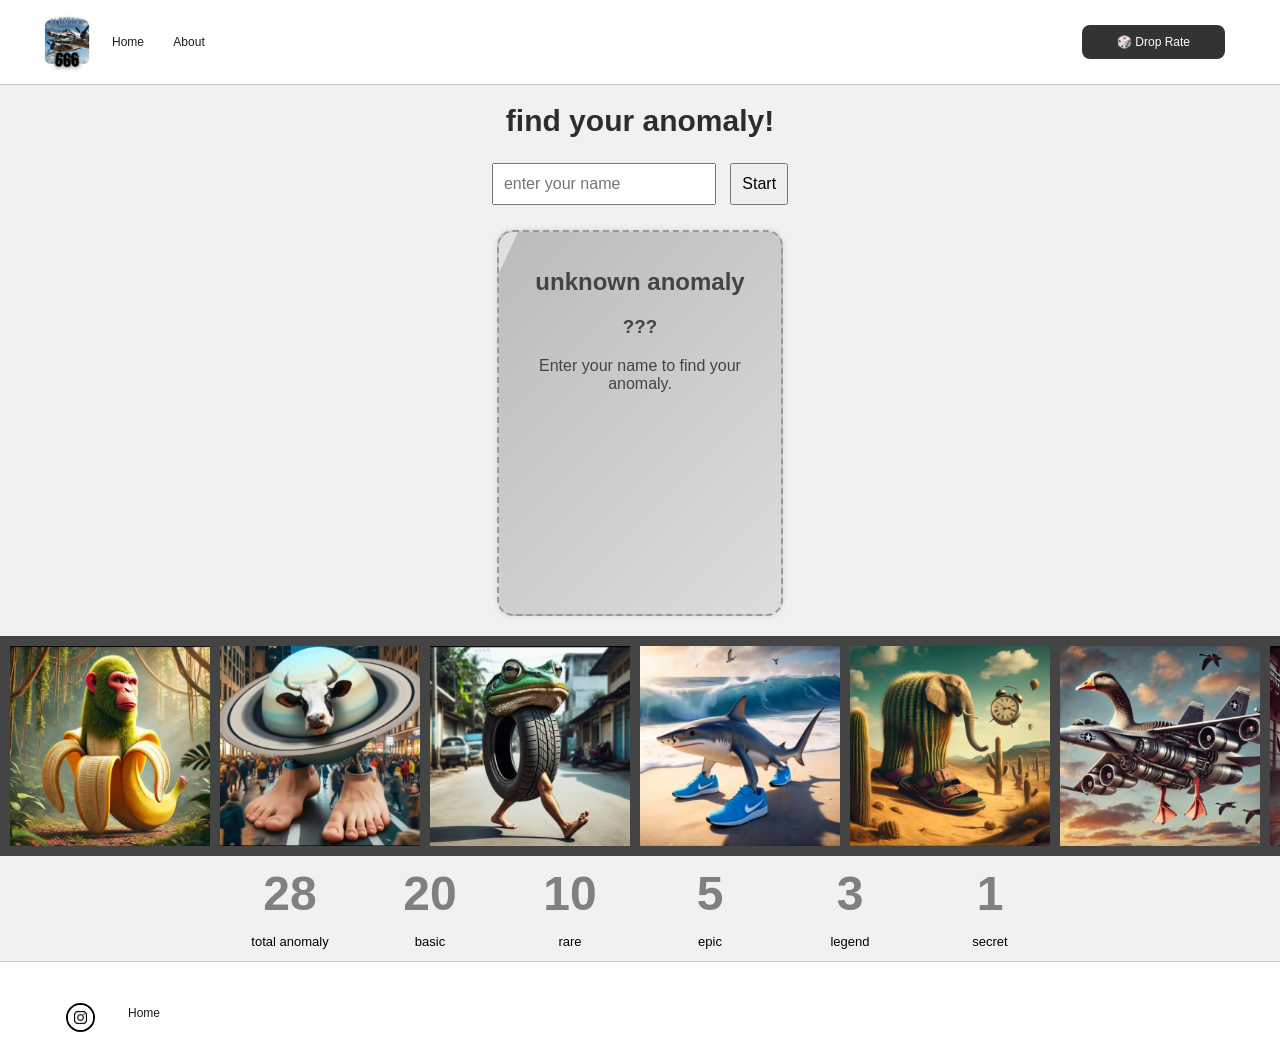
<file: index.html>
<!DOCTYPE html>
<html lang="en">
<head>
  <meta charset="UTF-8">
  <meta name="viewport" content="width=device-width, initial-scale=1.0">
  <link rel="stylesheet" href="style.css">
  <link rel="stylesheet" href="styleanomaly.css">
  <link rel="stylesheet" href="stylecounter.css">
  <link rel="stylesheet" href="stylecarousel.css">
  <title>Anomaly Randomizer</title>
  <name="description" content="Anomaly randomizer for fun."></name>
 
</head>




<body>

  <header>
    <ul>
      <li><img src="images/ANOMALY.png" alt="logo"></li>
      <li><a href="">Home</a></li>
      <li><a href="">About</a></li>
  
      <li class="dropdown"> <!-- Letakkan dropdown di dalam <li> -->
        <label for="toggle-drop" class="dropdown-toggle">🎲 Drop Rate</label>
        <input type="checkbox" id="toggle-drop">
        
        <div class="dropdown-menu">
          <a href="#">🟢 Basic: 70%</a>
          <a href="#">🔵 Rare: 20%</a>
          <a href="#">🟣 Epic: 8%</a>
          <a href="#">🟡 Legend: 1.7%</a>
          <a href="#">🌈 Secret: 0.3%</a>
        </div>
      </li>
    </ul>
  </header>
  

    

<div class="input-name">
  <h1>find your anomaly!</h1>
  <input type="text" id="username" placeholder="enter your name">
  <button onclick="getAnomaly()">Start</button>
  <div id="result"></div>
</div>
  
  

  <div id="anomaly-result">
    <div class="anomaly-card placeholder">
      <h2>unknown anomaly</h2>
      <h3>???</h3>
      <p>Enter your name to find your anomaly.</p>
    </div>
  </div>


  <script>
    const anomalies = {
      basic: [
      { file: 'basic1.png', name: 'ireng reng rung ring rang rong wir', description: 'basic anomaly' },
      { file: 'basic2.png', name: 'pig pig pig epiggg', description: 'basic anomaly' },
      { file: 'basic3.png', name: 'frigo cammello buffofardello', description: 'basic anomaly' },
      { file: 'basic4.png', name: 'shimpanzinni bananinni', description: 'basic anomaly' },
      { file: 'basic5.png', name: 'brrr brrr patapimmm', description: 'basic anomaly' },
      { file: 'basic6.png', name: 'pep pep pep rivev dulu bang', description: 'basic anomaly' },
      { file: 'basic7.png', name: 'bang beli bawang', description: 'basic anomaly' },
      { file: 'basic8.png', name: 'kel kel mokel momo kelkel', description: 'basic anomaly' },
      { file: 'basic9.png', name: 'yang mau masuk surga like dan subscribe', description: 'basic anomaly' },
      { file: 'basic10.png', name: 'tak nak sosis walid layu', description: 'basic anomaly' },
      { file: 'basic11.png', name: 'gin gin gin login gin gin login', description: 'basic anomaly' },
      { file: 'basic12.png', name: 'ampalibabel ambalipabel', description: 'basic anomaly' },
      { file: 'basic13.png', name: 'bot bot bot bot bot bot bot', description: 'basic anomaly' },
      { file: 'basic14.png', name: 'lat silat yok silat PSHT', description: 'basic anomaly' },
      { file: 'basic15.png', name: 'siti siti velocity', description: 'basic anomaly' },
      { file: 'basic16.png', name: 'wi wok de tok', description: 'basic anomaly' },
      { file: 'basic17.png', name: 'tam tam tam mukalu hitam', description: 'basic anomaly' },
      { file: 'basic18.png', name: 'lag lag ngelag', description: 'basic anomaly' },
      { file: 'basic19.png', name: 'poooottt hospooot prooot hospoot', description: 'basic anomaly' },
      { file: 'basic20.png', name: 'bur baloni luliloli', description: 'basic anomaly' }
      ],
      rare: [
      { file: 'rare1.png', name: 'la vaca saturno saturnita', description: 'rare anomaly' },
      { file: 'rare2.png', name: 'tripi tropi tropa tripa', description: 'rare anomaly' },
      { file: 'rare3.png', name: 'toni croocks', description: 'rare anomaly' },
      { file: 'rare4.png', name: 'probowono subiantono', description: 'rare anomaly' },
      { file: 'rare5.png', name: 'ballerinna cappucinna', description: 'rare anomaly' },
      { file: 'rare6.png', name: 'oplosana oplosini', description: 'rare anomaly' },
      { file: 'rare7.png', name: 'hp teros fafifufufufafa', description: 'rare anomaly' },
      { file: 'rare8.png', name: 'capucino assasinno', description: 'rare anomaly' },
      { file: 'rare9.png', name: 'brr brr es teh patipum', description: 'rare anomaly' },
      { file: 'rare10.png', name: 'tob tobi top top tobi tob tob tobi tob', description: 'rare anomaly' }
      ],
      epic: [
      { file: 'epic1.png', name: 'bombombini gusini', description: 'epic anomaly' },
      { file: 'epic2.png', name: 'liri lilarila', description: 'epic anomaly' },
      { file: 'epic3.png', name: 'garam mararam raramanmararaman dan madu dung dung dung tak tuntung prakuntung', description: 'epic anomaly' },
      { file: 'epic4.png', name: 'boneca ambalabu', description: 'epic anomaly' },
      { file: 'epic5.png', name: 'bobrinni kokokosinni', description: 'epic anomaly' }
      ],
      legend: [
      { file: 'legend1.png', name: 'tung tung tung tung tung sahur', description: 'legend anomaly' },
      { file: 'legend2.png', name: 'tralalelo tralala', description: 'legend anomaly' },
      { file: 'legend3.png', name: 'bombardilo crocodilo', description: 'legend anomaly' }
      ],
      secret: [
      { file: 'secret.png', name: 'tripa tropa tralala lirilira tung tung sahur boneka tung tung tralalelo tripi tropa crocodina', description: 'secret anomaly' }
      ]
      
    };
  </script>
  
  <script>
    const userResults = JSON.parse(localStorage.getItem('userResults')) || {};

    function getAnomaly() {
  const nameInput = document.getElementById('username').value.trim().toLowerCase();
  if (!nameInput) {
    alert("Masukkan nama terlebih dahulu!");
    return;
  }

  // 🔽 Sembunyikan kartu tanda tanya
  const placeholder = document.querySelector('.anomaly-card.placeholder');
  if (placeholder) placeholder.style.display = 'none';

  if (userResults[nameInput]) {
    const { rarity, anomaly } = userResults[nameInput];
    showAnomaly(rarity, anomaly);
    return;
  }

  const rarity = getRarity();
  const list = anomalies[rarity];
  const anomaly = list[Math.floor(Math.random() * list.length)];

  userResults[nameInput] = { rarity, anomaly };
  localStorage.setItem('userResults', JSON.stringify(userResults));
  showAnomaly(rarity, anomaly);
}

    function getRarity() {
      const rand = Math.random() * 100;
      if (rand < 0.3) return 'secret';
      if (rand < 2) return 'legend';
      if (rand < 8) return 'epic';
      if (rand < 20) return 'rare';
      return 'basic';
    }

    function showAnomaly(rarity, anomaly) {
  const resultDiv = document.getElementById('result');
  resultDiv.innerHTML = `
    <div class="anomaly-card ${rarity}">
      <div class="anomaly-name">${anomaly.name}</div>
      <img src="images/${anomaly.file}" alt="${anomaly.name}">
      <div class="anomaly-description">${anomaly.description}</div>
      <div style="position: absolute; top: 10px; right: 10px; font-weight: bold;">
        ${rarity.toUpperCase()}
      </div>
    </div>
  `;
  }

  </script>

  <div class="carousel">
    <div class="wrap">
      <img src="images/basic4.png" >
      <img src="images/rare1.png">
      <img src="images/epic4.png" >
      <img src="images/legend2.png" >
      <img src="images/epic2.png">
      <img src="images/epic1.png">
      <img src="images/rare8.png" >
      <img src="images/rare5.png" >
      <img src="images/basic4.png">
      <img src="images/rare1.png">
      <img src="images/epic4.png">
      <img src="images/legend2.png">
      <img src="images/epic2.png">
      <img src="images/epic1.png" >
      <img src="images/rare8.png">
      <img src="images/rare5.png">
    </div>
  </div>
  
  <div class="counter-wrapper">
    <div class="counter-container">
      <div class="counter" data-target="39">0</div>
      <p class="counter-bot">total anomaly</p>
    </div>
    <div class="counter-container">
      <div class="counter" data-target="20">0</div>
      <p class="counter-bot">basic</p>
    </div>
    <div class="counter-container">
      <div class="counter" data-target="10">0</div>
      <p class="counter-bot">rare</p>
    </div>
    <div class="counter-container">
      <div class="counter" data-target="5">0</div>
      <p class="counter-bot">epic</p>
    </div>
    <div class="counter-container">
      <div class="counter" data-target="3">0</div>
      <p class="counter-bot">legend</p>
    </div>
    <div class="counter-container">
      <div class="counter" data-target="1">0</div>
      <p class="counter-bot">secret</p>
    </div>
  </div>
  
  
  <footer>
    <ul>
      <a href="https://www.instagram.com/qwertytyss?utm_source=ig_web_button_share_sheet&igsh=ZDNlZDc0MzIxNw==" target="_blank">
        <li><img src="images/ins.png" alt=""></li>
      </a>
        <li><a href="">Home</a></li>
    </ul>
  </footer>


</body>

<script src="counter.js"></script>
</html>
</file>
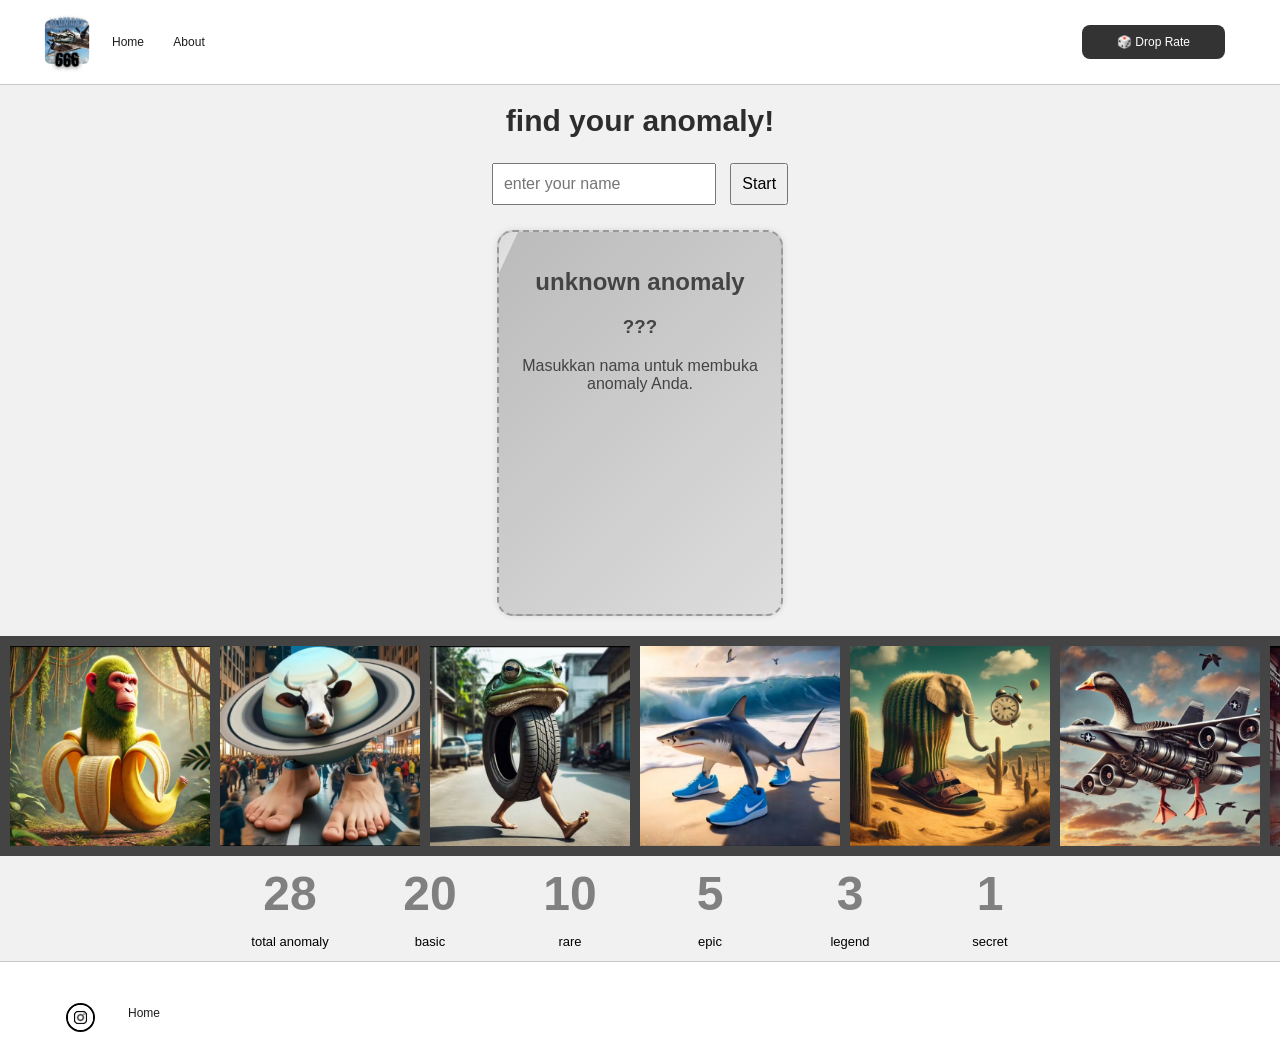
<file: anomaly.html>
<!DOCTYPE html>
<html lang="en">
<head>
  <meta charset="UTF-8">
  <meta name="viewport" content="width=device-width, initial-scale=1.0">
  <link rel="stylesheet" href="style.css">
  <link rel="stylesheet" href="styleanomaly.css">
  <link rel="stylesheet" href="stylecounter.css">
  <link rel="stylesheet" href="stylecarousel.css">
  <title>Anomaly Randomizer</title>
 
</head>




<body>

  <header>
    <ul>
      <li><img src="images/ANOMALY.png" alt="logo"></li>
      <li><a href="">Home</a></li>
      <li><a href="">About</a></li>
  
      <li class="dropdown"> <!-- Letakkan dropdown di dalam <li> -->
        <label for="toggle-drop" class="dropdown-toggle">🎲 Drop Rate</label>
        <input type="checkbox" id="toggle-drop">
        
        <div class="dropdown-menu">
          <a href="#">🟢 Basic: 70%</a>
          <a href="#">🔵 Rare: 20%</a>
          <a href="#">🟣 Epic: 8%</a>
          <a href="#">🟡 Legend: 1.7%</a>
          <a href="#">🌈 Secret: 0.3%</a>
        </div>
      </li>
    </ul>
  </header>
  

    

<div class="input-name">
  <h1>find your anomaly!</h1>
  <input type="text" id="username" placeholder="enter your name">
  <button onclick="getAnomaly()">Start</button>
  <div id="result"></div>
</div>
  
  

  <div id="anomaly-result">
    <div class="anomaly-card placeholder">
      <h2>unknown anomaly</h2>
      <h3>???</h3>
      <p>Masukkan nama untuk membuka anomaly Anda.</p>
    </div>
  </div>


  <script>
    const anomalies = {
      basic: [
        { file: 'basic1.png', name: 'ireng reng rung ring rang rong wir', description: 'Deskripsi singkat.' },
        { file: 'basic2.png', name: 'pig pig pig epiggg', description: 'Deskripsi singkat.' },
        { file: 'basic3.png', name: 'frigo cammello buffofardello', description: 'Deskripsi singkat.' },
        { file: 'basic4.png', name: 'shimpanzinni bananinni', description: 'Deskripsi singkat.' },
        { file: 'basic5.png', name: 'brrr brrr patapimmm', description: 'Deskripsi singkat.' },
        { file: 'basic6.png', name: 'pep pep pep rivev dulu bang', description: 'Deskripsi singkat.' },
        { file: 'basic7.png', name: 'bang beli bawang', description: 'Deskripsi singkat.' },
        { file: 'basic8.png', name: 'kel kel mokel momo kelkel', description: 'Deskripsi singkat.' },
        { file: 'basic9.png', name: 'yang mau masuk surga like dan subscribe', description: 'Deskripsi singkat.' },
        { file: 'basic10.png', name: 'tak nak sosis walid layu', description: 'Deskripsi singkat.' },
        { file: 'basic11.png', name: 'gin gin gin login gin gin login', description: 'Deskripsi singkat.' },
        { file: 'basic12.png', name: 'ampalibabel ambalipabel', description: 'Deskripsi singkat.' },
        { file: 'basic13.png', name: 'bot bot bot bot bot bot bot', description: 'Deskripsi singkat.' },
        { file: 'basic14.png', name: 'lat silat yok silat PSHT', description: 'Deskripsi singkat.' },
        { file: 'basic15.png', name: 'siti siti velocity', description: 'Deskripsi singkat.' },
        { file: 'basic16.png', name: 'wi wok de tok', description: 'Deskripsi singkat.' },
        { file: 'basic17.png', name: 'tam tam tam mukalu hitam', description: 'Deskripsi singkat.' },
        { file: 'basic18.png', name: 'lag lag ngelag', description: 'Deskripsi singkat.' },
        { file: 'basic19.png', name: 'poooottt hospooot prooot hospoot', description: 'Deskripsi singkat.' },
        { file: 'basic20.png', name: 'bur baloni luliloli', description: 'Deskripsi singkat.' }
      ],
      rare: [
        { file: 'rare1.png', name: 'la vaca saturno saturnita', description: 'Deskripsi singkat.' },
        { file: 'rare2.png', name: 'tripi tropi tropa tripa', description: 'Deskripsi singkat.' },
        { file: 'rare3.png', name: 'toni croocks', description: 'Deskripsi singkat.' },
        { file: 'rare4.png', name: 'probowono subiantono', description: 'Deskripsi singkat.' },
        { file: 'rare5.png', name: 'ballerinna cappucinna', description: 'Deskripsi singkat.' },
        { file: 'rare6.png', name: 'oplosana oplosini', description: 'Deskripsi singkat.' },
        { file: 'rare7.png', name: 'hp teros fafifufufufafa', description: 'Deskripsi singkat.' },
        { file: 'rare8.png', name: 'capucino assasinno', description: 'Deskripsi singkat.' },
        { file: 'rare9.png', name: 'brr brr es teh patipum', description: 'Deskripsi singkat.' },
        { file: 'rare10.png', name: 'tob tobi top top tobi tob tob tobi tob', description: 'Deskripsi singkat.' }
      ],
      epic: [
        { file: 'epic1.png', name: 'bombombini gusini', description: 'Deskripsi singkat.' },
        { file: 'epic2.png', name: 'liri lilarila', description: 'Deskripsi singkat.' },
        { file: 'epic3.png', name: 'garam mararam raramanmararaman dan madu dung dung dung tak tuntung prakuntung', description: 'Deskripsi singkat.' },
        { file: 'epic4.png', name: 'boneca ambalabu', description: 'Deskripsi singkat.' },
        { file: 'epic5.png', name: 'bobrinni kokokosinni', description: 'Deskripsi singkat.' }
      ],
      legend: [
        { file: 'legend1.png', name: 'tung tung tung tung tung sahur', description: 'Deskripsi singkat.' },
        { file: 'legend2.png', name: 'tralalelo tralala', description: 'Deskripsi singkat.' },
        { file: 'legend3.png', name: 'bombardilo crocodilo', description: 'Deskripsi singkat.' }
      ],
      secret: [
        {file: 'secret.png', name: 'tripa tropa tralala lirilira tung tung sahur boneka tung tung tralalelo tripi tropa crocodina', description: 'secret anomaly.'}
      ]
      
    };
  </script>
  
  <script>
    const userResults = JSON.parse(localStorage.getItem('userResults')) || {};

    function getAnomaly() {
  const nameInput = document.getElementById('username').value.trim().toLowerCase();
  if (!nameInput) {
    alert("Masukkan nama terlebih dahulu!");
    return;
  }

  // 🔽 Sembunyikan kartu tanda tanya
  const placeholder = document.querySelector('.anomaly-card.placeholder');
  if (placeholder) placeholder.style.display = 'none';

  if (userResults[nameInput]) {
    const { rarity, anomaly } = userResults[nameInput];
    showAnomaly(rarity, anomaly);
    return;
  }

  const rarity = getRarity();
  const list = anomalies[rarity];
  const anomaly = list[Math.floor(Math.random() * list.length)];

  userResults[nameInput] = { rarity, anomaly };
  localStorage.setItem('userResults', JSON.stringify(userResults));
  showAnomaly(rarity, anomaly);
}

    function getRarity() {
      const rand = Math.random() * 100;
      if (rand < 0.3) return 'secret';
      if (rand < 2) return 'legend';
      if (rand < 8) return 'epic';
      if (rand < 20) return 'rare';
      return 'basic';
    }

    function showAnomaly(rarity, anomaly) {
  const resultDiv = document.getElementById('result');
  resultDiv.innerHTML = `
    <div class="anomaly-card ${rarity}">
      <div class="anomaly-name">${anomaly.name}</div>
      <img src="images/${anomaly.file}" alt="${anomaly.name}">
      <div class="anomaly-description">${anomaly.description}</div>
      <div style="position: absolute; top: 10px; right: 10px; font-weight: bold;">
        ${rarity.toUpperCase()}
      </div>
    </div>
  `;
  }

  </script>

  <div class="carousel">
    <div class="wrap">
      <img src="images/basic4.png" >
      <img src="images/rare1.png">
      <img src="images/epic4.png" >
      <img src="images/legend2.png" >
      <img src="images/epic2.png">
      <img src="images/epic1.png">
      <img src="images/rare8.png" >
      <img src="images/rare5.png" >
      <img src="images/basic4.png">
      <img src="images/rare1.png">
      <img src="images/epic4.png">
      <img src="images/legend2.png">
      <img src="images/epic2.png">
      <img src="images/epic1.png" >
      <img src="images/rare8.png">
      <img src="images/rare5.png">
    </div>
  </div>
  
  <div class="counter-wrapper">
    <div class="counter-container">
      <div class="counter" data-target="39">0</div>
      <p class="counter-bot">total anomaly</p>
    </div>
    <div class="counter-container">
      <div class="counter" data-target="20">0</div>
      <p class="counter-bot">basic</p>
    </div>
    <div class="counter-container">
      <div class="counter" data-target="10">0</div>
      <p class="counter-bot">rare</p>
    </div>
    <div class="counter-container">
      <div class="counter" data-target="5">0</div>
      <p class="counter-bot">epic</p>
    </div>
    <div class="counter-container">
      <div class="counter" data-target="3">0</div>
      <p class="counter-bot">legend</p>
    </div>
    <div class="counter-container">
      <div class="counter" data-target="1">0</div>
      <p class="counter-bot">secret</p>
    </div>
  </div>
  
  
  <footer>
    <ul>
      <a href="https://www.instagram.com/qwertytyss?utm_source=ig_web_button_share_sheet&igsh=ZDNlZDc0MzIxNw==" target="_blank">
        <li><img src="images/ins.png" alt=""></li>
      </a>
        <li><a href="">Home</a></li>
    </ul>
  </footer>


</body>

<script src="counter.js"></script>
</html>
</file>
<file: style.css>
body {
  background-color: #f1f1f1;
  padding: 0;
  margin: 0;
  overflow-x: hidden;
  font-family: Arial, Helvetica, sans-serif;
}

h1 {
  color: #2d2d2d;
}

/* === GLOBAL HEADER STYLES === */
header {
  background-color: white;
  padding: 35px;
  box-shadow: 0 0 1px #000;
  font-size: 12px;
}

header ul {
  list-style: none;
  margin: 0;
  padding: 0;
}

header li {
  display: inline;
  padding: 0;
  justify-content: center;
}

header li img {
  position: relative;
  width: 60px;
  float: left;
  margin-top: -25px;
  border-color: white;
}

header li a {
  color: #1c1c1c;
  text-decoration: none;
  padding: 13px;
  transition: 0.4s ease;
}

header li a:hover {
  color: royalblue;
}

/* === DROPDOWN STYLES === */
.dropdown {
  position: relative;
  font-family: sans-serif;
  margin-right: 20px;
  float: right;
  width: max-content;
  margin-top: -10px;
}

.dropdown-toggle {
  background-color: #333;
  color: white;
  padding: 10px 35px;
  font-size: 12px;
  border: none;
  border-radius: 8px;
  cursor: pointer;
  width: 100%;
  box-sizing: border-box;
  display: block;
}

.dropdown-menu {
  display: none;
  position: absolute;
  background-color: #1e1e1e;
  width: 100%;
  box-shadow: 0 8px 16px rgba(0,0,0,0.2);
  border-radius: 8px;
  z-index: 1;
  box-sizing: border-box;
}

.dropdown-menu a {
  color: white;
  padding: 12px 25px;
  text-decoration: none;
  display: block;
  font-size: 12px;
  width: 100%;
  box-sizing: border-box;
}

.dropdown-menu a:hover {
  background-color: #444;
  border-radius: 8px;
}

/* Show on hover (desktop) */
.dropdown:hover .dropdown-menu {
  display: block;
}

/* Show on click (mobile) */
.dropdown input[type=checkbox] {
  display: none;
}

.dropdown input[type=checkbox]:checked ~ .dropdown-menu {
  display: block;
}

@media (hover: none) {
  .dropdown:hover .dropdown-menu {
    display: none;
  }
  .dropdown-toggle {
    pointer-events: none;
  }
  .dropdown label {
    pointer-events: auto;
  }
}

/* === FOOTER === */
footer {
  background-color: white;
  padding: 26px;
  box-shadow: 0 0 1px #000;
  font-size: 15px;
}

footer ul {
  list-style: none;
}

footer li {
  display: inline;
  margin-left: 10px;
}

footer li img {
  width: 25px;
  border-radius: 30px;
  float: left;
}

footer li a {
  color: #1c1c1c;
  text-decoration: none;
  padding: 13px;
  transition: 0.4s ease;
  font-size: 12px;
}

footer li a:hover {
  color: royalblue;
}

/* === RESPONSIVE MOBILE === */
@media only screen and (max-width: 480px) {
  header {
    padding: 22px;
    font-size: 11px;
  }

  header li img {
    width: 50px;
  }

  header li a {
    margin-left: 5px;
    padding: 8px;
    color: #333;
  }

  .dropdown {
    margin-right: 2%;
  }

  .dropdown-toggle {
    padding: 6px 8px;
    font-size: 10px;
    width: 100%;
  }

  .dropdown-menu {
    width: 100%;
  }

  .dropdown-menu a {
    padding: 6px 6px;
    font-size: 8px;
    width: 100%;
  }
  .footer li img{
    width: 12px;
  }
}
</file>
<file: styleanomaly.css>
input, button {
    padding: 10px;
    margin: 5px;
    font-size: 16px;
  }

  .input-name{
    text-align: center;
  }

  h1{
    font-size: 30px;
  }



  
  .anomaly-container {
    display: inline-block;
    margin-top: 20px;
    border-left: 10px solid;
    padding: 10px;
    text-align: center;
  }

  .basic {
    border-color: #4CAF50;
  }

  .rare {
    border-color: #2196F3;
  }

  .epic {
    border-color: #9C27B0;
  }

  .legend {
    border-color: #FFD700;
  }

  img {
    max-width: 250px;
    border: 2px solid #000;
    display: block;
    margin: 0 auto 10px auto;
  }

  .description {
    margin-top: 5px;
    font-style: italic;
  }

  .name {
    font-weight: bold;
    font-size: 18px;
  }

  .anomaly-card {
width: 250px;
height: 350px;
margin: 20px auto;
border-radius: 20px;
box-shadow: 0 8px 16px rgba(0,0,0,0.3);
padding: 15px;
color: #fff;
font-family: 'Segoe UI', sans-serif;
position: relative;
overflow: hidden;
text-align: center;
background-size: cover;
background-position: center;
}

.anomaly-card.basic {
background: linear-gradient(135deg, #3aaf3c, #76d275);
}

.anomaly-card.rare {
background: linear-gradient(135deg, #2979ff, #6ec6ff);
}

.anomaly-card.epic {
background: linear-gradient(135deg, #8e24aa, #ce93d8);
}

.anomaly-card.legend {
background: linear-gradient(135deg, #ffb300, #fff176);
color: #000;
}

@keyframes rainbowBG {
  0% { background-position: 0% 50%; }
  50% { background-position: 100% 50%; }
  100% { background-position: 0% 50%; }
}

.anomaly-card.secret {
  height: 400px;
  background: linear-gradient(270deg, 
    #ff0000, #ff9900, #ffff00, 
    #33cc33, #3399ff, #9900cc, #ff0066);
  background-size: 1400% 1400%;
  animation: rainbowBG 6s ease infinite;

  color: #fff;
  border: 2px solid rgba(255, 255, 255, 0.8);
  box-shadow: 0 0 12px rgba(255, 255, 255, 0.7),
              0 0 20px rgba(255, 255, 255, 0.3),
              inset 0 0 12px rgba(255, 255, 255, 0.4);
  position: relative;
}

.anomaly-card {
  position: relative;
  overflow: hidden;
}

.anomaly-card.placeholder {
  background: linear-gradient(135deg, #bbb, #ddd);
  color: #444;
  border: 2px dashed #999;
  box-shadow: 0 0 6px rgba(0, 0, 0, 0.1);
  width: 250px;
  aspect-ratio: 3/4;
  border-radius: 16px;
  padding: 16px;
  text-align: center;
  font-family: sans-serif;
}

.anomaly-card.placeholder img {
  width: 80%;
  max-height: 60%;
  object-fit: contain;
  opacity: 0.6;
}


/* Efek kilau foil untuk semua kartu */
.anomaly-card::after {
  content: "";
  position: absolute;
  top: 0; left: -75%;
  width: 50%; height: 100%;
  background: linear-gradient(
    120deg,
    rgba(255,255,255,0.2) 0%,
    rgba(255,255,255,0.6) 50%,
    rgba(255,255,255,0.2) 100%
  );
  transform: skewX(-25deg);
  animation: shine 3s infinite;
  pointer-events: none;
}

@keyframes shine {
  0% { left: -75%; }
  100% { left: 125%; }
}



.anomaly-card img {
width: 90%;
border-radius: 10px;
margin: 10px 0;
border: 2px solid rgba(255,255,255,0.7);
}

.anomaly-name {
font-size:14px;
width: 80%;
font-weight: bold;
text-shadow: 1px 1px 2px rgba(0,0,0,0.5);
}

.anomaly-description {
font-size: 14px;
margin-top: 10px;
font-style: italic;
}

/* MOBILE DEVICE */
@media only screen and (max-width: 480px){
  
  input, button {
    padding: 8px;
    margin: 5px;
    font-size: 12px;
  }

  h1{
    font-size: 20px;
  }

  .anomaly-card.placeholder {
    width: 200px;
  }

  .name {
    font-weight: bold;
    font-size: 14px;
  }

  img {
    max-width: 200px;
    border: 2px solid #000;
    display: block;
    margin: 0 auto 10px auto;
  }

  .description {
    margin-top: 5px;
    font-style: italic;
  }

  .anomaly-name {
    font-size: 14px;
    width: 80%;
    font-weight: bold;
    text-shadow: 1px 1px 2px rgba(0,0,0,0.5);
    }

  .anomaly-card {
  width: 200px;
  height: 320px;
  margin: 20px auto;
  border-radius: 20px;
  box-shadow: 0 8px 16px rgba(0,0,0,0.3);
  padding: 15px;
  color: #fff;
  font-size: 12px;
  font-family: 'Segoe UI', sans-serif;
  position: relative;
  overflow: hidden;
  text-align: center;
  background-size: cover;
  background-position: center;
}
.anomaly-card.secret {
  height: 400px;
  
}
}
</file>
<file: stylecounter.css>
.counter-wrapper {
    display: flex;
    justify-content: center;
    gap: 40px;
  }
  
  .counter-container {
    text-align: center;
    font-family: sans-serif;
    width: 100px; /* Atur sesuai kebutuhan */
    box-sizing: border-box;
  }
  
  .counter {
    font-size: 48px;
    color: gray;
    font-weight: bold;
  }
  .counter-bot{
    font-size: 13px;
  }

  
  

  /* MOBILE DEVICE */
@media only screen and (max-width: 480px){
.counter-wrapper {
  gap: 10px;
}
  .counter-container {
    width: 40px;
  }
.counter {
  font-size: 20px;
  color: gray;
  font-weight: bold;
}
.counter-bot{
  font-size: 11px;
}
}
</file>
<file: stylecarousel.css>
.carousel {
    overflow: hidden;
}

.wrap {
    display: flex;
    width: max-content;
    animation: slide 15s linear infinite;
}

.wrap img {
    width: 200px;
    height: 200px;
    border-radius: 0px;
    border: 10px;
    padding-bottom: 10px;
    padding-top: 10px;
    padding-left: 10px;
    background-color: #444;
    object-fit: cover;
}

@keyframes slide {
    0% {
        transform: translateX(0);
    }
    100% {
        transform: translateX(-1680px); /* 4 * 200px */
    }
}

/* === RESPONSIVE FOR MOBILE DEVICE === */
@media only screen and (max-width: 480px) {
    .wrap img{
        width: 100px;
        height: 100px;
        margin-top: 120px;
        padding-bottom: 5px;
        padding-top: 5px;
        padding-left: 5px;
    }


@keyframes slide {
    0% {
        transform: translateX(0);
    }
    100% {
        transform: translateX(-840px); /* 4 * 200px */
    }
}
}
</file>
